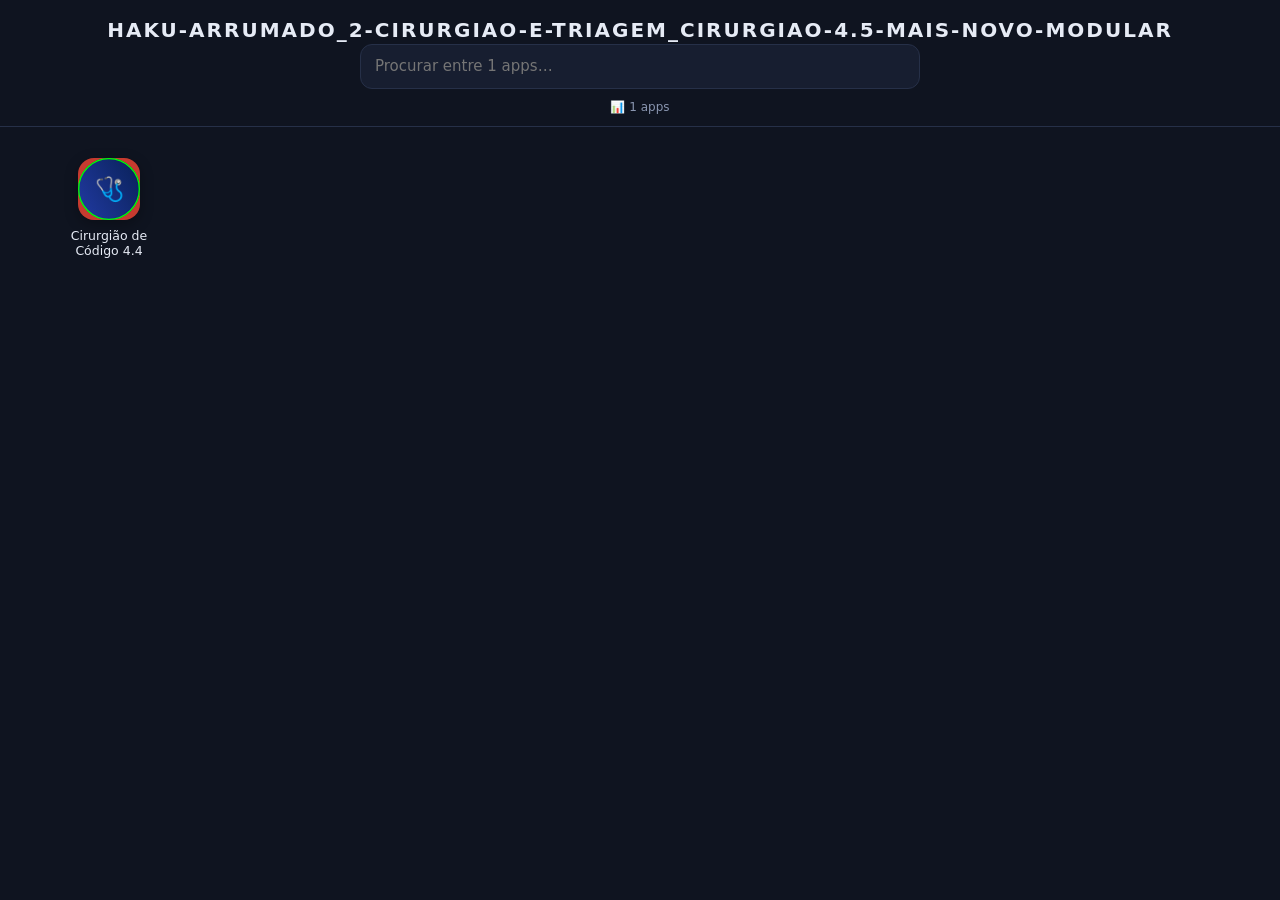
<file: index.html>
<!doctype html>
<!-- SK-HUB -->
<html lang="pt-BR">
<head>
  <meta charset="utf-8">
  <meta name="viewport" content="width=device-width, initial-scale=1, viewport-fit=cover">
  <title>Haku-arrumado_2-Cirurgiao-e-Triagem_Cirurgiao-4.5-MAIS-NOVO-modular</title>
  <style>
    :root{--bg:#0f1420;--card:#171e30;--line:#263048;--tx:#e6ebf5;--mut:#8a96b0;--acc:#4f8cff}
    *{box-sizing:border-box}body{margin:0;background:var(--bg);color:var(--tx);font:15px/1.4 system-ui,-apple-system,"Segoe UI",Roboto,sans-serif;padding:env(safe-area-inset-top) 0 24px}
    header{position:sticky;top:0;background:var(--bg);padding:16px 16px 10px;z-index:2;border-bottom:1px solid var(--line);text-align:center}
    .logo{width:72px;height:72px;border-radius:50%;margin:0 auto 10px;display:grid;place-items:center;background:var(--acc);color:var(--bg);font:bold 34px Georgia,serif;box-shadow:0 0 30px color-mix(in srgb,var(--acc) 35%,transparent);border:2px solid #fff}
    h1{margin:0;font-size:20px;letter-spacing:2px;text-transform:uppercase}.sub{color:var(--acc);font-size:12px;letter-spacing:2px;margin:4px 0 10px}
    input{width:100%;max-width:560px;padding:11px 14px;border-radius:12px;border:1px solid var(--line);background:var(--card);color:var(--tx);font:inherit}
    .grid{display:grid;grid-template-columns:repeat(auto-fill,minmax(96px,1fr));gap:12px;padding:16px;max-width:1200px;margin:0 auto}
    a.app{display:flex;flex-direction:column;align-items:center;gap:8px;text-decoration:none;color:var(--tx);padding:14px 6px;border-radius:14px;border:1px solid transparent;transition:.15s}
    a.app:hover,a.app:focus{background:var(--card);border-color:var(--line);outline:none;transform:translateY(-2px)}
    .ic{width:62px;height:62px;border-radius:16px;display:grid;place-items:center;font-weight:800;font-size:23px;color:#fff;overflow:hidden;box-shadow:0 4px 14px rgba(0,0,0,.3)}
    .ic.em{background:var(--card)!important;border:1px solid var(--line);font-size:32px}
    .ic img{width:100%;height:100%;object-fit:cover}
    .nm{font-size:12.5px;text-align:center;line-height:1.25;word-break:break-word;display:-webkit-box;-webkit-line-clamp:2;-webkit-box-orient:vertical;overflow:hidden}
    .ds{font-size:10.5px;color:var(--mut);text-align:center}
    .vazio{color:var(--mut);padding:30px 16px;text-align:center;grid-column:1/-1}
    .info{text-align:center;color:var(--mut);font-size:12px;margin-top:10px}
    .links{display:flex;gap:10px;justify-content:center;flex-wrap:wrap;padding:0 16px}
    .links a{color:var(--tx);text-decoration:none;font-size:13px;padding:9px 16px;border:1px solid var(--line);border-radius:30px}
    .links a:hover{background:var(--acc);color:var(--bg)}
    #inst{position:fixed;right:16px;bottom:16px;padding:13px 20px;border:0;border-radius:40px;background:var(--acc);color:var(--bg);font-weight:bold;font-size:15px;box-shadow:0 6px 20px rgba(0,0,0,.4);display:none;cursor:pointer}
  </style>
  <!-- PWA:inicio (gerado pelo Mini SK — pode refazer no painel 📱 PWA) -->
  <link rel="manifest" href="manifest.json">
  <meta name="theme-color" content="#0f1420">
  <meta name="mobile-web-app-capable" content="yes">
  <meta name="apple-mobile-web-app-capable" content="yes">
  <meta name="apple-mobile-web-app-status-bar-style" content="black-translucent">
  <meta name="apple-mobile-web-app-title" content="Haku-arrumad">
  <link rel="icon" href="favicon.ico" sizes="any">
  <link rel="icon" href="icons/icon.svg" type="image/svg+xml">
  <link rel="apple-touch-icon" href="icons/apple-touch-icon.png">
  <script>
    if ('serviceWorker' in navigator && location.protocol.indexOf('http') === 0) {
      addEventListener('load', function () { navigator.serviceWorker.register('service-worker.js').catch(function (e) { console.warn('Service worker:', e); }); });
    }
  </script>
  <!-- PWA:fim -->
</head>
<body>
  <header><h1>Haku-arrumado_2-Cirurgiao-e-Triagem_Cirurgiao-4.5-MAIS-NOVO-modular</h1><input id="q" type="search" placeholder="Procurar entre 1 apps…" autocomplete="off"><div class="info" id="info"></div></header>
  <main class="grid" id="g"></main>
  <button id="inst">📥 Instalar app</button>
  <script>
    // Lista gravada pelo Mini SK — está DENTRO deste arquivo, não no navegador.
    // Funciona igual em qualquer celular e depois de instalar.
    var APPS = [
 {
  "n": "Cirurgião de Código 4.4",
  "d": "",
  "u": "2-Cirurgiao-e-Triagem/Cirurgiao-4.5-MAIS-NOVO-modular/index.html",
  "i": "2-Cirurgiao-e-Triagem/Cirurgiao-4.5-MAIS-NOVO-modular/icons/icon.svg",
  "e": "",
  "c": "hsl(5 62% 48%)",
  "l": "CC"
 }
];
    var g = document.getElementById('g'), q = document.getElementById('q');
    function rec(){ try { return JSON.parse(localStorage.getItem('hub-recentes') || '[]'); } catch (e) { return []; } }
    function esc(s){ return String(s).replace(/[&<>"]/g, function(c){ return {'&':'&amp;','<':'&lt;','>':'&gt;','"':'&quot;'}[c]; }); }
    function card(a){ var ic = a.e ? '<span class="ic em">' + esc(a.e) + '</span>' : '<span class="ic" style="background:' + a.c + '">' + (a.i ? '<img src="' + esc(a.i) + '" alt="" loading="lazy" onerror="this.parentNode.textContent=\'' + esc(a.l) + '\'">' : esc(a.l)) + '</span>';
      return '<a class="app" href="' + esc(a.u) + '" data-u="' + esc(a.u) + '">' + ic + '<span class="nm">' + esc(a.n) + '</span>' + (a.d ? '<span class="ds">' + esc(a.d) + '</span>' : '') + '</a>'; }
    function show(){ var t = q.value.trim().toLowerCase(); var r = rec(); var list = APPS.filter(function(a){ return !t || (a.n + ' ' + a.d + ' ' + a.u).toLowerCase().indexOf(t) >= 0; });
      if (!t) list.sort(function(a,b){ var x = r.indexOf(a.u), y = r.indexOf(b.u); return (x < 0 ? 999 : x) - (y < 0 ? 999 : y); });
      g.innerHTML = list.map(card).join('') || '<p class="vazio">Nada encontrado.</p>';
      document.getElementById('info').textContent = '📊 ' + APPS.length + ' apps' + (!t && r.length ? ' · os usados por último aparecem primeiro' : ''); }
    g.addEventListener('click', function(e){ var a = e.target.closest('a.app'); if (!a) return; var r = rec().filter(function(u){ return u !== a.dataset.u; }); r.unshift(a.dataset.u); try { localStorage.setItem('hub-recentes', JSON.stringify(r.slice(0, 30))); } catch (e) {} });
    q.addEventListener('input', show); show();
    var ev; addEventListener('beforeinstallprompt', function(e){ e.preventDefault(); ev = e; document.getElementById('inst').style.display = 'block'; });
    document.getElementById('inst').onclick = function(){ if (ev) { ev.prompt(); ev = null; this.style.display = 'none'; } };
  </script>
</body>
</html>
</file>
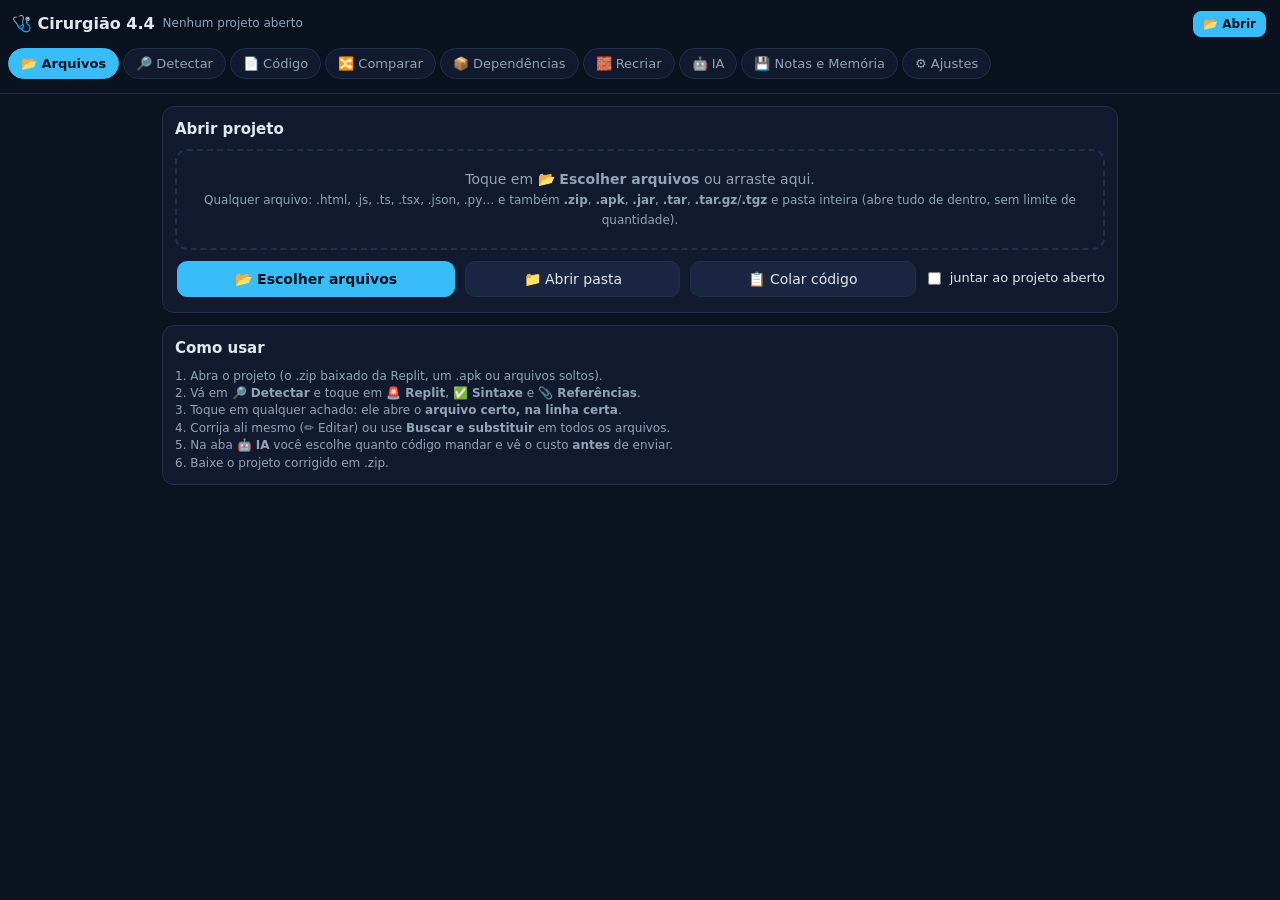
<file: 2-Cirurgiao-e-Triagem/Cirurgiao-4.5-MAIS-NOVO-modular/index.html>
<!doctype html>
<html lang="pt-BR">
<head>
<meta charset="utf-8">
<meta name="viewport" content="width=device-width, initial-scale=1, viewport-fit=cover">
<title>Cirurgião de Código 4.4</title>
<link rel="stylesheet" href="css/01-estilo.css">
  <!-- PWA:inicio (gerado pelo Mini SK — pode refazer no painel 📱 PWA) -->
  <link rel="manifest" href="manifest.json">
  <meta name="theme-color" content="#0b1220">
  <meta name="mobile-web-app-capable" content="yes">
  <meta name="apple-mobile-web-app-capable" content="yes">
  <meta name="apple-mobile-web-app-status-bar-style" content="black-translucent">
  <meta name="apple-mobile-web-app-title" content="Cirurgião de Código 4.4">
  <link rel="icon" href="favicon.ico" sizes="any">
  <link rel="icon" href="icons/icon.svg" type="image/svg+xml">
  <link rel="apple-touch-icon" href="icons/apple-touch-icon.png">
  <script>
    if ('serviceWorker' in navigator && location.protocol.indexOf('http') === 0) {
      addEventListener('load', function () { navigator.serviceWorker.register('service-worker.js').catch(function (e) { console.warn('Service worker:', e); }); });
    }
  </script>
  <!-- PWA:fim -->
</head>
<body>
<header>
  <div class="topo">
    <h1>🩺 Cirurgião 4.4</h1>
    <div class="proj" id="projNome">Nenhum projeto aberto</div>
    <button class="peq ok" id="bDevolver" hidden title="Manda de volta para o Mini SK só os arquivos que você corrigiu aqui">↩️ Devolver ao Mini SK</button>
    <button class="peq pri" id="bAbrirTopo">📂 Abrir</button>
  </div>
  <nav id="abas">
    <button data-t="arq" class="on">📂 Arquivos</button>
    <button data-t="det">🔎 Detectar</button>
    <button data-t="cod">📄 Código</button>
    <button data-t="cmp">🔀 Comparar</button>
    <button data-t="dep">📦 Dependências</button>
    <button data-t="rec">🧱 Recriar</button>
    <button data-t="ia">🤖 IA</button>
    <button data-t="mem">💾 Notas e Memória</button>
    <button data-t="aj">⚙️ Ajustes</button>
  </nav>
  <div id="status"></div>
</header>

<main>
<!-- ═════════════ ARQUIVOS ═════════════ -->
<section id="t-arq">
  <div class="card">
    <h2>Abrir projeto</h2>
    <div class="drop" id="drop">Toque em <b>📂 Escolher arquivos</b> ou arraste aqui.<br><span class="small">Qualquer arquivo: .html, .js, .ts, .tsx, .json, .py… e também <b>.zip</b>, <b>.apk</b>, <b>.jar</b>, <b>.tar</b>, <b>.tar.gz</b>/<b>.tgz</b> e pasta inteira (abre tudo de dentro, sem limite de quantidade).</span></div>
    <input type="file" id="arquivo" multiple hidden>
    <input type="file" id="pasta" webkitdirectory multiple hidden>
    <div class="lin" style="margin-top:8px">
      <button class="pri" id="bEscolher">📂 Escolher arquivos</button>
      <button id="bPasta">📁 Abrir pasta</button>
      <button id="bColar">📋 Colar código</button>
      <label class="ck fixo"><input type="checkbox" id="juntar"> juntar ao projeto aberto</label>
    </div>
    <div id="sessaoBox" hidden class="info"></div>
    <div class="prog" id="prog" hidden><div></div></div>
  </div>

  <div class="card" id="cardResumo" hidden>
    <h2>Resumo</h2>
    <div class="stats">
      <div class="stat"><b id="sArq">0</b><span>arquivos</span></div>
      <div class="stat"><b id="sAna">0</b><span>analisados</span></div>
      <div class="stat"><b id="sLin">0</b><span>linhas</span></div>
      <div class="stat"><b id="sTam">0</b><span>tamanho</span></div>
    </div>
    <div id="avisosCarga"></div>
    <div id="tags"></div>
  </div>

  <div class="card" id="cardLista" hidden>
    <h2>Arquivos do projeto</h2>
    <div class="lin">
      <input id="filtroArq" placeholder="Buscar arquivo pelo nome ou pasta…">
      <select id="ordemArq" class="fixo" style="width:auto">
        <option value="cam">A–Z</option><option value="tam">Maior primeiro</option><option value="alerta">Mais alertas</option>
      </select>
    </div>
    <div class="chips" id="chipsArq">
      <button class="chip on" data-f="todos">Todos</button>
      <button class="chip" data-f="replit">🚨 Com Replit</button>
      <button class="chip" data-f="bug">🐛 Com problema</button>
      <button class="chip" data-f="edit">✏️ Editados</button>
      <button class="chip" data-f="marc">☑️ Marcados p/ IA</button>
      <button class="chip" data-f="ign">⏸ Não analisados</button>
      <button class="chip" data-f="bin">🔒 Binários</button>
    </div>
    <div class="small" id="contArq"></div>
    <div class="lista" id="listaArq"></div>
    <div class="lin" style="margin-top:8px">
      <button id="bZip">⬇️ Baixar projeto (.zip, com edições)</button>
      <button id="bZipEdit">⬇️ Só os editados</button>
      <button id="bGuardar">💾 Guardar na memória</button>
      <button class="perigo" id="bFechar">✖ Fechar projeto</button>
    </div>
  </div>

  <div class="card">
    <h2>Como usar</h2>
    <div class="small">
      1. Abra o projeto (o .zip baixado da Replit, um .apk ou arquivos soltos).<br>
      2. Vá em <b>🔎 Detectar</b> e toque em <b>🚨 Replit</b>, <b>✅ Sintaxe</b> e <b>📎 Referências</b>.<br>
      3. Toque em qualquer achado: ele abre o <b>arquivo certo, na linha certa</b>.<br>
      4. Corrija ali mesmo (✏️ Editar) ou use <b>Buscar e substituir</b> em todos os arquivos.<br>
      5. Na aba <b>🤖 IA</b> você escolhe quanto código mandar e vê o custo <b>antes</b> de enviar.<br>
      6. Baixe o projeto corrigido em .zip.
    </div>
  </div>
</section>

<!-- ═════════════ DETECTAR ═════════════ -->
<section id="t-det" hidden>
  <div class="card">
    <h2>Onde procurar</h2>
    <div class="lin">
      <label class="ck fixo"><input type="radio" name="escopo" value="proj" checked> Projeto inteiro</label>
      <label class="ck fixo"><input type="radio" name="escopo" value="atual"> Só o arquivo aberto</label>
    </div>
    <h3>Exames</h3>
    <div class="grade">
      <button data-d="replit">🚨 Replit</button>
      <button data-d="sintaxe">✅ Sintaxe</button>
      <button data-d="bugs">🐛 Bugs comuns</button>
      <button data-d="refs">📎 Referências e pacotes</button>
      <button data-d="segredos">🔑 Chaves expostas</button>
      <button data-d="funcoes">📋 Funções</button>
      <button data-d="storage">🧠 localStorage</button>
      <button data-d="api">🌐 API / IA / URLs</button>
      <button data-d="json">📦 JSON</button>
      <button data-d="teatro">🎭 Código de mentira</button>
      <button data-d="manual">📖 Manual do projeto</button>
      <button data-d="tudo" class="pri">⚡ Exame completo</button>
    </div>
  </div>

  <div class="card">
    <h2>Buscar (e substituir)</h2>
    <input id="busca" placeholder="palavra 1, palavra 2, palavra 3 (separe por vírgula)">
    <div class="lin">
      <label class="ck fixo"><input type="checkbox" id="bRegex"> expressão regular</label>
      <label class="ck fixo"><input type="checkbox" id="bCaixa"> diferenciar MAIÚSCULAS</label>
      <label class="ck fixo"><input type="checkbox" id="bPalavra"> palavra inteira</label>
    </div>
    <div class="lin">
      <button class="pri fixo" id="bBuscar">🔍 Buscar</button>
      <button class="fixo peq" id="bBuscaReplit">🚨 termos Replit</button>
      <button class="fixo peq" id="bBuscaErro">🐛 mensagens de erro</button>
    </div>
    <details style="margin-top:6px"><summary class="small">✂️ Substituir em todos os arquivos encontrados</summary>
      <input id="trocaPor" placeholder="Substituir por… (vazio = apagar o termo)" style="margin-top:6px">
      <button class="perigo" id="bTrocar">✂️ Substituir em tudo</button>
      <div class="small">Só funciona com <b>um</b> termo (ou uma expressão regular). O original de cada arquivo fica guardado: no arquivo, toque em ↩ Desfazer.</div>
    </details>
  </div>

  <div class="card" id="cardRes" hidden>
    <h2 id="resTit">Resultado</h2>
    <div class="small" id="resSub"></div>
    <div class="chips" id="chipsSev"></div>
    <input id="resFiltro" placeholder="Filtrar dentro do resultado…">
    <div class="lin" style="margin:6px 0">
      <button class="peq fixo" id="bRelCopiar">📋 Copiar tudo</button>
      <button class="peq fixo" id="bRelBaixar">⬇️ Relatório .txt</button>
      <button class="peq fixo" id="bRelNota">📌 Virar nota</button>
      <button class="peq fixo" id="bRelIA">🤖 Mandar à IA</button>
    </div>
    <div id="resLista"></div>
    <div id="resMais"></div>
  </div>
</section>

<!-- ═════════════ CÓDIGO ═════════════ -->
<section id="t-cod" hidden>
  <div class="card">
    <div class="lin">
      <select id="selArq"></select>
    </div>
    <div class="small" id="codInfo" style="margin:6px 0"></div>
    <div class="lin">
      <input id="irLinha" type="number" min="1" placeholder="Ir para linha nº" class="fixo" style="width:140px">
      <button class="peq fixo" id="bIr">↪ Ir</button>
      <button class="peq fixo" id="bQuebra">↩︎ Quebrar linhas</button>
      <button class="peq fixo" id="bEditar">✏️ Editar</button>
      <button class="peq fixo" id="bDesfazer" hidden>↩ Desfazer edições</button>
      <button class="peq fixo" id="bBaixarArq">⬇️ Baixar</button>
      <button class="peq fixo" id="bCopiarArq">📋 Copiar</button>
      <button class="peq fixo" id="bOrganizar">✨ Organizar</button>
      <button class="peq fixo" id="bMarcarIA">☑️ Marcar p/ IA</button>
    </div>
    <div class="marcas" id="marcas"></div>
    <div id="codVazio" class="info">Abra um projeto e toque em um arquivo (ou em um achado da aba 🔎 Detectar).</div>
    <div id="binBox" hidden></div>
    <div class="vis quebra" id="vis" hidden></div>
    <div id="editBox" hidden>
      <textarea id="editor" rows="22" spellcheck="false" wrap="off"></textarea>
      <div class="lin" style="margin-top:6px">
        <button class="pri fixo" id="bSalvarEd">💾 Salvar alteração</button>
        <button class="fixo" id="bCancelarEd">Cancelar</button>
        <span class="small" id="edInfo"></span>
      </div>
    </div>
  </div>
</section>

<!-- ═════════════ COMPARAR ═════════════ -->
<section id="t-cmp" hidden>
  <div class="card">
    <h2>🔀 Comparar duas versões e transplantar</h2>
    <div class="small">O projeto aberto é o <b>A</b> — o que vai <b>receber</b> (ex.: SK versão 3). Abra aqui a versão <b>B</b> — a <b>doadora</b> (ex.: SK versão 2, que ainda tem as rotas). O Cirurgião mostra o que existe no B e falta no A, e você traz com um toque. Nada muda no B.</div>
    <div class="lin" style="margin-top:8px">
      <button class="pri fixo" id="bAbrirB">📂 Abrir versão B (doadora)</button>
      <button class="fixo" id="bTrocarAB" hidden>⇄ Trocar A e B</button>
    </div>
    <input type="file" id="arquivoB" multiple hidden>
    <div id="cmpInfo" class="small" style="margin-top:6px"></div>
    <button class="pri" id="bComparar" hidden>🔀 Comparar A × B</button>
  </div>
  <div class="card" id="cmpRes" hidden>
    <h2 id="cmpTit">Resultado</h2>
    <div class="chips" id="cmpChips"></div>
    <input id="cmpFiltro" placeholder="Filtrar (nome, rota, caminho)…">
    <div class="small" id="cmpDica" style="margin:6px 0"></div>
    <div id="cmpLista"></div>
  </div>
</section>

<!-- ═════════════ DEPENDÊNCIAS ═════════════ -->
<section id="t-dep" hidden>
  <div class="card">
    <h2>📦 Dependências (bibliotecas) do projeto</h2>
    <div class="small">Lê <b>todos</b> os package.json (inclusive monorepo), explica cada biblioteca em português e confere no npm se ela <b>existe</b> e se a <b>versão pedida existe</b> — as duas coisas que mais travam o <code>npm install</code>.</div>
    <div class="lin" style="margin-top:8px">
      <button class="pri fixo" id="bDepVer">🔎 Conferir todas no npm</button>
      <button class="fixo" id="bDepIA">🤖 Explicar as desconhecidas com IA</button>
      <button class="fixo" id="bDepLimpo">📄 package.json limpo</button>
      <button class="fixo" id="bDepRel">⬇️ Relatório</button>
    </div>
    <div id="depResumo" class="small" style="margin-top:6px"></div>
    <div class="chips" id="depChips"></div>
    <input id="depFiltro" placeholder="Filtrar pelo nome…">
    <div id="depLista"></div>
  </div>
  <div class="card">
    <h2>⌨️ Terminal de pesquisa</h2>
    <div class="small">Pesquisa de verdade no npm e no Python (PyPI). Comandos: <code>npm search pdf</code> · <code>npm info express</code> · <code>npm versoes react</code> · <code>pip info requests</code> · <code>cdn axios</code> · <code>limpar</code></div>
    <div id="termSaida" class="term-saida"></div>
    <div class="lin"><input id="termEntrada" placeholder="digite um comando e Enter" autocomplete="off" autocapitalize="off" spellcheck="false"><button class="fixo pri" id="termIr">↵</button></div>
  </div>
</section>

<!-- ═════════════ RECRIAR ═════════════ -->
<section id="t-rec" hidden>
  <div class="card">
    <h2>🧱 Plano completo (MD)</h2>
    <div class="small">Resumo, tecnologias, estrutura de pastas inteira, dependências explicadas, rotas da API, problemas encontrados e o passo a passo para recriar. Bom para guardar e para mandar à IA.</div>
    <label class="ck"><input type="checkbox" id="recExames" checked> incluir os problemas encontrados (roda o ⚡ Exame completo)</label>
    <div class="lin"><button class="pri fixo" id="bPlano">📝 Gerar plano</button><button class="fixo" id="bPlanoPartes">⬇️ Baixar em 3 partes</button></div>
  </div>
  <div class="card">
    <h2>🧰 Scripts para recriar o projeto</h2>
    <div class="small">Gera um .zip com <b>recriar.bat</b> (Windows), <b>recriar.ps1</b> e <b>recriar.sh</b> (celular com Termux, Linux, Mac). Dois cliques e ele cria as pastas e os arquivos do projeto no computador.</div>
    <label class="ck"><input type="radio" name="recModo" value="tudo" checked> com o conteúdo de todos os arquivos (recria o projeto inteiro)</label>
    <label class="ck"><input type="radio" name="recModo" value="vazio"> só as pastas e arquivos vazios (o "esqueleto")</label>
    <label class="ck"><input type="checkbox" id="recNpm" checked> no fim, rodar <code>npm install</code> (se houver package.json)</label>
    <label class="ck"><input type="checkbox" id="recEdit" checked> usar as minhas edições (desmarcado: os arquivos como vieram)</label>
    <button class="pri" id="bScripts">⬇️ Baixar scripts</button>
    <div id="recInfo" class="small"></div>
  </div>
</section>

<!-- ═════════════ IA ═════════════ -->
<section id="t-ia" hidden>
  <div class="card">
    <h2>Provedor</h2>
    <div class="lin">
      <select id="iaProv" class="fixo" style="width:auto"></select>
      <input id="iaChave" type="password" placeholder="Cole sua chave (gsk_… AIza… AQ.… sk-… sk-ant-… sk-or-…)" autocomplete="off">
      <button class="peq fixo" id="bVerChave">👁</button>
    </div>
    <label class="ck"><input type="checkbox" id="iaLembrar"> lembrar a chave neste aparelho (fica só no navegador deste celular)</label>
    <div class="lin">
      <div><label>Modelo</label><input id="iaModelo"></div>
      <div><label>Endereço (base)</label><input id="iaBase"></div>
    </div>
    <div class="lin">
      <div><label>Janela do modelo (tokens)</label><input id="iaJanela" type="number"></div>
      <div><label>US$ por 1 milhão — entrada</label><input id="iaPIn" type="number" step="0.01"></div>
      <div><label>US$ por 1 milhão — saída</label><input id="iaPOut" type="number" step="0.01"></div>
    </div>
    <div class="small">Os preços já vêm preenchidos com valores aproximados — confira no site do provedor e ajuste se precisar.</div>
  </div>

  <div class="card">
    <h2>O que mandar junto</h2>
    <select id="iaCtx">
      <option value="nada">Só a pergunta (nenhum código)</option>
      <option value="res">O resultado da última detecção</option>
      <option value="arq" selected>O arquivo aberto (inteiro)</option>
      <option value="trecho">Um trecho do arquivo aberto (linhas De–Até)</option>
      <option value="marc">Os arquivos marcados ☑️</option>
      <option value="proj">O projeto inteiro (todos os analisados)</option>
    </select>
    <div class="lin" id="trechoBox" hidden>
      <div><label>De linha</label><input id="iaDe" type="number" min="1" value="1"></div>
      <div><label>Até linha</label><input id="iaAte" type="number" min="1" value="200"></div>
    </div>
    <label class="ck"><input type="checkbox" id="iaNumerar" checked> numerar as linhas (a IA consegue dizer “linha 230”)</label>
    <div class="lin">
      <div><label>Tamanho máximo da resposta</label>
        <select id="iaMaxOut"><option>1000</option><option>2000</option><option selected>4000</option><option>8000</option><option>16000</option><option>32000</option></select></div>
    </div>
    <div class="medidor" id="medidor">—</div>
  </div>

  <div class="card">
    <h2>Pergunta</h2>
    <div class="chips">
      <button class="chip" data-p="replit">🚨 Limpar Replit</button>
      <button class="chip" data-p="bugs">🔧 Corrigir bugs</button>
      <button class="chip" data-p="explicar">💡 Explicar</button>
      <button class="chip" data-p="jur">⚖️ Projeto jurídico</button>
      <button class="chip" data-p="notas">📌 Analisar minhas notas</button>
    </div>
    <textarea id="iaPerg" rows="4" placeholder="Ex.: O que esse código faz? Tem dependência da Replit? Como corrigir?"></textarea>
    <div class="lin">
      <button class="pri fixo" id="bEnviar">🤖 Enviar</button>
      <button class="fixo" id="bParar" hidden>⏹ Parar</button>
      <button class="fixo" id="bContinuar" hidden>▶ Continuar de onde parou</button>
      <button class="fixo peq" id="bNovaConv">🧹 Nova conversa</button>
    </div>
    <div class="small" id="convInfo"></div>
    <div id="conversa"></div>
  </div>

  <div class="card">
    <h2>Gasto</h2>
    <div id="gastoResumo" class="small"></div>
    <div class="lin">
      <div><label>Limite por mês (US$, 0 = sem limite)</label><input id="gastoLimite" type="number" step="0.5"></div>
      <div><label>Avisar se um envio passar de (US$)</label><input id="gastoAviso" type="number" step="0.01"></div>
    </div>
    <details><summary class="small">Ver lançamentos</summary><div id="gastoLista"></div></details>
  </div>
</section>

<!-- ═════════════ NOTAS E MEMÓRIA ═════════════ -->
<section id="t-mem" hidden>
  <div class="card">
    <h2>📌 Notas de triagem</h2>
    <div class="small">Notas ligadas a arquivo e linha. Toque para abrir no lugar.</div>
    <div class="lin" style="margin:6px 0">
      <button class="peq fixo" id="bNovaNota">＋ Nova nota</button>
      <button class="peq fixo" id="bNotasBaixar">⬇️ Baixar .txt</button>
      <button class="peq fixo" id="bNotasIA">🤖 Analisar com IA</button>
      <button class="peq fixo perigo" id="bNotasLimpar">🗑 Limpar</button>
    </div>
    <div id="listaNotas"></div>
  </div>
  <div class="card">
    <h2>💾 Projetos guardados</h2>
    <div class="small">Guardados no banco do navegador (IndexedDB) — aguenta projetos grandes, ao contrário da 3.0.</div>
    <div id="listaMem"></div>
  </div>
  <div class="card">
    <h2>📜 Histórico da IA</h2>
    <input id="histBusca" placeholder="Buscar no histórico…">
    <div class="lin" style="margin:6px 0">
      <button class="peq fixo" id="bHistBaixar">⬇️ Baixar .txt</button>
      <button class="peq fixo perigo" id="bHistLimpar">🗑 Limpar</button>
    </div>
    <div id="listaHist"></div>
  </div>
</section>

<!-- ═════════════ AJUSTES ═════════════ -->
<section id="t-aj" hidden>
  <div class="card">
    <h2>📏 Controle de tamanho</h2>
    <label>Analisar arquivos de até</label>
    <select id="cfLimite">
      <option value="0">Sem limite (analisa tudo)</option>
      <option value="100">100 KB</option><option value="500">500 KB</option>
      <option value="1024">1 MB</option><option value="5120">5 MB</option><option value="20480">20 MB</option>
    </select>
    <div class="small">Arquivos maiores continuam na lista (marcados ⏸) e você pode incluir um por um.</div>
    <label class="ck"><input type="checkbox" id="cfPastas"> não analisar estas pastas (continuam na lista):</label>
    <input id="cfPastasTxt">
    <label class="ck"><input type="checkbox" id="cfEstilo"> mostrar também avisos de estilo (==, var, innerHTML +=…) — geram muitos falsos alarmes</label>
    <label class="ck"><input type="checkbox" id="cfSessao"> guardar o projeto aberto automaticamente (para reabrir depois)</label>
  </div>
  <div class="card">
    <h2>🗄 Dados</h2>
    <div class="lin">
      <button class="fixo" id="bBackup">⬇️ Backup (notas, histórico, gasto, ajustes)</button>
      <button class="fixo" id="bRestaurar">⬆️ Restaurar backup</button>
      <button class="fixo" id="bMigrar">📥 Trazer dados da versão 3.0</button>
    </div>
    <input type="file" id="fBackup" accept=".json" hidden>
    <div class="small">A chave da IA <b>nunca</b> entra no backup.</div>
    <button class="perigo" id="bApagarTudo">🗑 Apagar todos os dados deste aparelho</button>
  </div>
</section>
</main>

<div class="barra-sel" id="barraSel" hidden>
  <span class="small" id="selInfo" style="align-self:center;padding:0 6px"></span>
  <button class="peq" id="sNota">📌 Nota</button>
  <button class="peq" id="sIA">🤖 Perguntar à IA</button>
  <button class="peq" id="sBloco">📎 Extrair bloco</button>
  <button class="peq" id="sCopiar">📋 Copiar linha</button>
  <button class="peq" id="sFechar">✖</button>
</div>

<div class="modal" id="modal" hidden>
  <div class="caixa">
    <div class="mh"><b id="mTit"></b><button class="peq" id="mX">✖</button></div>
    <div class="mc" id="mCorpo"></div>
    <div class="mf" id="mPe"></div>
  </div>
</div>

<script src="js/01-funcoes-decode.js"></script>
<script src="js/02-funcoes-lerarquivos.js"></script>
<script src="js/03-funcoes-renderlistaarq.js"></script>
<script src="js/04-funcoes-tokensestrutura.js"></script>
<script src="js/05-funcoes-trechohtml.js"></script>
<script src="js/06-funcoes-medir.js"></script>
<script src="js/07-funcoes-salvarsessao.js"></script>
<script src="js/08-funcoes-difflinhas.js"></script>
<script src="js/09-funcoes-inserirnoa.js"></script>
<script src="js/10-funcoes-renderdeps.js"></script>
<script src="js/11-inicio.js"></script>
<script src="js/12-inicio.js"></script>
<script src="js/13-inicio.js"></script>
<script src="js/14-inicio.js"></script>
<script src="js/15-inicio.js"></script>
<script src="js/16-inicio.js"></script>
</body>
</html>
</file>
<file: 2-Cirurgiao-e-Triagem/Cirurgiao-4.5-MAIS-NOVO-modular/css/01-estilo.css>
:root{--bg:#0b1220;--card:#111a2e;--card2:#0f1729;--borda:#22304d;--txt:#e2e8f0;--fraco:#94a3b8;--muito:#64748b;--azul:#38bdf8;--verde:#4ade80;--verm:#f87171;--amar:#fbbf24;--roxo:#c084fc;--lar:#fb923c;--mono:ui-monospace,SFMono-Regular,Menlo,Consolas,"Liberation Mono",monospace}
*{box-sizing:border-box}
[hidden]{display:none!important}
html,body{margin:0;background:var(--bg);color:var(--txt);font:15px/1.45 system-ui,-apple-system,"Segoe UI",Roboto,sans-serif}
body{padding-bottom:90px}
header{position:sticky;top:0;z-index:20;background:#0b1220ee;backdrop-filter:blur(6px);border-bottom:1px solid var(--borda)}
.topo{display:flex;align-items:center;gap:8px;padding:8px 12px}
.topo h1{font-size:16px;margin:0;white-space:nowrap}
.topo .proj{flex:1;min-width:0;font-size:12px;color:var(--fraco);overflow:hidden;text-overflow:ellipsis;white-space:nowrap}
nav{display:flex;overflow-x:auto;gap:4px;padding:0 8px 8px;scrollbar-width:none}
nav::-webkit-scrollbar{display:none}
nav button{flex:0 0 auto;width:auto;margin:0;background:var(--card);border:1px solid var(--borda);color:var(--fraco);padding:7px 12px;border-radius:999px;font-size:13px}
nav button.on{background:var(--azul);color:#04111f;border-color:var(--azul);font-weight:600}
main{max-width:980px;margin:0 auto;padding:12px}
.card{background:var(--card);border:1px solid var(--borda);border-radius:12px;padding:12px;margin-bottom:12px}
.card h2{font-size:15px;margin:0 0 8px}
.card h3{font-size:14px;margin:10px 0 6px;color:var(--fraco)}
button,.btn{display:inline-flex;align-items:center;justify-content:center;gap:6px;border:1px solid var(--borda);background:#1b2742;color:var(--txt);border-radius:10px;padding:9px 12px;font-size:14px;cursor:pointer;margin:3px 2px;text-decoration:none;font-family:inherit}
button:active{transform:scale(.98)}
button:disabled{opacity:.5}
button.pri{background:var(--azul);color:#04111f;border-color:var(--azul);font-weight:600}
button.ok{background:#14532d;border-color:#166534}
button.perigo{background:#450a0a;border-color:#7f1d1d}
button.peq{padding:5px 9px;font-size:12px;border-radius:8px}
.grade{display:grid;grid-template-columns:repeat(auto-fill,minmax(150px,1fr));gap:6px}
.grade button{margin:0;width:100%;min-height:44px}
input,select,textarea{width:100%;background:var(--card2);color:var(--txt);border:1px solid var(--borda);border-radius:8px;padding:9px;font:inherit;font-size:14px}
textarea{font-family:var(--mono);font-size:13px}
label{font-size:13px;color:var(--fraco)}
.lin{display:flex;gap:6px;align-items:center;flex-wrap:wrap}
.lin>*{flex:1 1 auto}
.lin>.fixo{flex:0 0 auto;width:auto}
.ck{display:flex;gap:6px;align-items:center;font-size:13px;color:var(--txt);margin:4px 0}
.ck input{width:auto}
.small{font-size:12px;color:var(--fraco)}
.aviso{background:#3b2a07;border:1px solid #854d0e;color:#fde68a;border-radius:8px;padding:8px 10px;font-size:13px;margin:6px 0}
.info{background:#0c2a3d;border:1px solid #0e4a6b;color:#bae6fd;border-radius:8px;padding:8px 10px;font-size:13px;margin:6px 0}
.bom{background:#052e16;border:1px solid #166534;color:#bbf7d0;border-radius:8px;padding:8px 10px;font-size:13px;margin:6px 0}
.drop{border:2px dashed var(--borda);border-radius:12px;padding:18px;text-align:center;color:var(--fraco);font-size:14px}
.drop.sobre{border-color:var(--azul);color:var(--azul)}
.stats{display:grid;grid-template-columns:repeat(4,1fr);gap:6px;margin:8px 0}
.stat{background:var(--card2);border:1px solid var(--borda);border-radius:8px;padding:6px;text-align:center}
.stat b{display:block;font-size:17px;color:var(--azul)}
.stat span{font-size:11px;color:var(--fraco)}
.chips{display:flex;gap:6px;overflow-x:auto;padding:4px 0}
.chip{flex:0 0 auto;font-size:12px;padding:4px 10px;border-radius:999px;background:var(--card2);border:1px solid var(--borda);color:var(--fraco);cursor:pointer;margin:0}
.chip.on{border-color:var(--azul);color:var(--azul)}
.lista{max-height:60vh;overflow:auto;border:1px solid var(--borda);border-radius:8px}
.arq{display:flex;gap:8px;align-items:center;padding:8px;border-bottom:1px solid #1a2540;font-size:13px;cursor:pointer}
.arq:last-child{border-bottom:0}
.arq:hover{background:#15203a}
.arq .cam{flex:1;min-width:0;word-break:break-all}
.arq .tam{color:var(--muito);font-size:11px;white-space:nowrap}
.arq input{width:auto;margin:0}
.bd{font-size:11px;padding:1px 6px;border-radius:999px;white-space:nowrap}
.bd-r{background:#450a0a;color:#fecaca}
.bd-b{background:#3b2a07;color:#fde68a}
.bd-e{background:#1e1b4b;color:#c7d2fe}
.bd-i{background:#1f2937;color:#9ca3af}
.tag{display:inline-block;font-size:12px;padding:2px 8px;border-radius:999px;margin:2px;background:var(--card2);border:1px solid var(--borda)}
/* resultados */
.grp{border:1px solid var(--borda);border-radius:10px;margin:8px 0;overflow:hidden}
.grp>.gh{background:#16213b;padding:8px 10px;font-size:13px;display:flex;gap:6px;align-items:center;cursor:pointer;word-break:break-all}
.grp>.gh b{flex:1}
.ri{padding:8px 10px;border-top:1px solid #1a2540;cursor:pointer;border-left:4px solid var(--muito)}
.ri:hover{background:#15203a}
.ri.s-alta{border-left-color:var(--verm)}
.ri.s-media{border-left-color:var(--amar)}
.ri.s-info{border-left-color:var(--azul)}
.ri.s-estilo{border-left-color:var(--muito)}
.ri .rh{font-size:12px;color:var(--fraco)}
.ri .rh b{color:var(--txt)}
.ri code{display:block;font-family:var(--mono);font-size:12px;white-space:pre-wrap;word-break:break-all;background:#0a1222;border-radius:6px;padding:6px;margin-top:4px;color:#cbd5e1}
.ri .rs{font-size:12px;color:var(--verde);margin-top:4px}
.ri pre{white-space:pre-wrap;word-break:break-all;font-size:12px;background:#0a1222;padding:6px;border-radius:6px;margin:4px 0 0}
mark{background:#facc15;color:#000;border-radius:2px}
/* visualizador */
.vis{border:1px solid var(--borda);border-radius:10px;background:#070d1a;font-family:var(--mono);font-size:12.5px;overflow:auto;max-height:70vh}
.ln{display:flex;content-visibility:auto;contain-intrinsic-size:auto 19px}
.ln>i{flex:0 0 auto;min-width:3.6em;text-align:right;padding:0 8px 0 4px;color:#475569;font-style:normal;user-select:none;cursor:pointer;border-right:1px solid #1a2540}
.ln>span{flex:1;padding:0 8px;white-space:pre}
.vis.quebra .ln>span{white-space:pre-wrap;word-break:break-all}
.ln.m-alta>i{background:#7f1d1d;color:#fff}
.ln.m-media>i{background:#713f12;color:#fff}
.ln.m-info>i{background:#0c4a6e;color:#fff}
.ln.m-estilo>i{background:#334155;color:#fff}
.ln.sel{background:#1e3a5f}
.ln.pisca{animation:pisca 1.6s ease-out}
@keyframes pisca{0%{background:#a16207}100%{background:transparent}}
.barra-sel{position:fixed;left:0;right:0;bottom:0;z-index:30;background:#0f1a30;border-top:1px solid var(--azul);padding:6px 8px;display:flex;flex-wrap:wrap;gap:2px}
.barra-sel #selInfo{flex:1 1 100%;padding:0 4px!important;white-space:nowrap;overflow:hidden;text-overflow:ellipsis}
.barra-sel button{flex:0 0 auto}
.marcas{display:flex;gap:4px;overflow-x:auto;padding:4px 0 8px}
.marcas .chip{border-left:3px solid var(--muito)}
.marcas .c-alta{border-left-color:var(--verm)}
.marcas .c-media{border-left-color:var(--amar)}
.marcas .c-info{border-left-color:var(--azul)}
/* IA */
.medidor{background:var(--card2);border:1px solid var(--borda);border-radius:8px;padding:8px;font-size:13px;margin:8px 0}
.medidor b{color:var(--azul)}
.msg{border-radius:10px;padding:10px;margin:8px 0;white-space:pre-wrap;word-break:break-word;font-size:14px}
.msg.u{background:#172554;border:1px solid #1e3a8a}
.msg.a{background:#0f1729;border:1px solid var(--borda)}
.msg .meta{font-size:11px;color:var(--fraco);margin-bottom:4px}
.bloco{background:#070d1a;border:1px solid #1e293b;border-radius:8px;margin:6px 0;overflow:hidden;white-space:normal}
.bloco .bh{display:flex;gap:4px;align-items:center;flex-wrap:wrap;padding:4px 6px;background:#111a2e;font-size:12px;color:var(--fraco)}
.bloco .bh span{flex:1}
.bloco pre{margin:0;padding:8px;overflow:auto;font-size:12px;font-family:var(--mono);white-space:pre}
.nota,.hist,.mem{background:var(--card2);border:1px solid var(--borda);border-radius:8px;padding:8px;margin:6px 0;font-size:13px}
.nota .t,.hist .t{white-space:pre-wrap;word-break:break-word}
.meta{font-size:11px;color:var(--fraco)}
/* modal */
.modal{position:fixed;inset:0;background:#000b;z-index:50;display:flex;align-items:flex-end;justify-content:center}
.modal .caixa{background:var(--card);border:1px solid var(--borda);border-radius:14px 14px 0 0;width:100%;max-width:980px;max-height:92vh;display:flex;flex-direction:column}
.modal .mh{display:flex;align-items:center;gap:6px;padding:10px 12px;border-bottom:1px solid var(--borda)}
.modal .mh b{flex:1;word-break:break-all}
.modal .mc{padding:10px 12px;overflow:auto;flex:1}
.modal .mc pre{white-space:pre-wrap;word-break:break-word;font-family:var(--mono);font-size:12.5px;margin:0}
.modal .mf{padding:8px 12px;border-top:1px solid var(--borda);display:flex;flex-wrap:wrap;gap:4px}
@media(min-width:760px){.modal{align-items:center}.modal .caixa{border-radius:14px}}
.prog{height:4px;background:#1a2540;border-radius:4px;overflow:hidden;margin:4px 0}
.prog>div{height:100%;width:0;background:var(--azul);transition:width .2s}
#status{font-size:12px;color:var(--fraco);padding:0 12px 6px}
.spin{display:inline-block;width:14px;height:14px;border:2px solid #fff4;border-top-color:#fff;border-radius:50%;animation:gira .8s linear infinite}
@keyframes gira{to{transform:rotate(360deg)}}
.term-saida{background:#050a14;border:1px solid var(--borda);border-radius:8px;font-family:var(--mono);font-size:12px;min-height:140px;max-height:45vh;overflow:auto;padding:8px;margin:8px 0;white-space:pre-wrap;word-break:break-word}
.term-cmd{color:var(--azul);margin-top:6px}.term-erro{color:var(--verm)}
.df{font-family:var(--mono);font-size:12px;border:1px solid var(--borda);border-radius:8px;overflow:hidden}
.df .l{display:flex}
.df .l .num{flex:0 0 auto;min-width:3.2em;text-align:right;padding:0 6px;color:#475569;user-select:none;border-right:1px solid #1a2540}
.df .l .tx{flex:1;padding:0 8px;white-space:pre-wrap;word-break:break-all}
.df .add{background:#052e16}.df .add .tx::before{content:'+ ';color:var(--verde)}
.df .rem{background:#3f0d0d}.df .rem .tx::before{content:'− ';color:var(--verm)}
.df .df-mais{display:block;width:calc(100% - 8px);margin:2px 4px}
.df .df-acao{padding:4px;background:#0a2a18}
</file>
